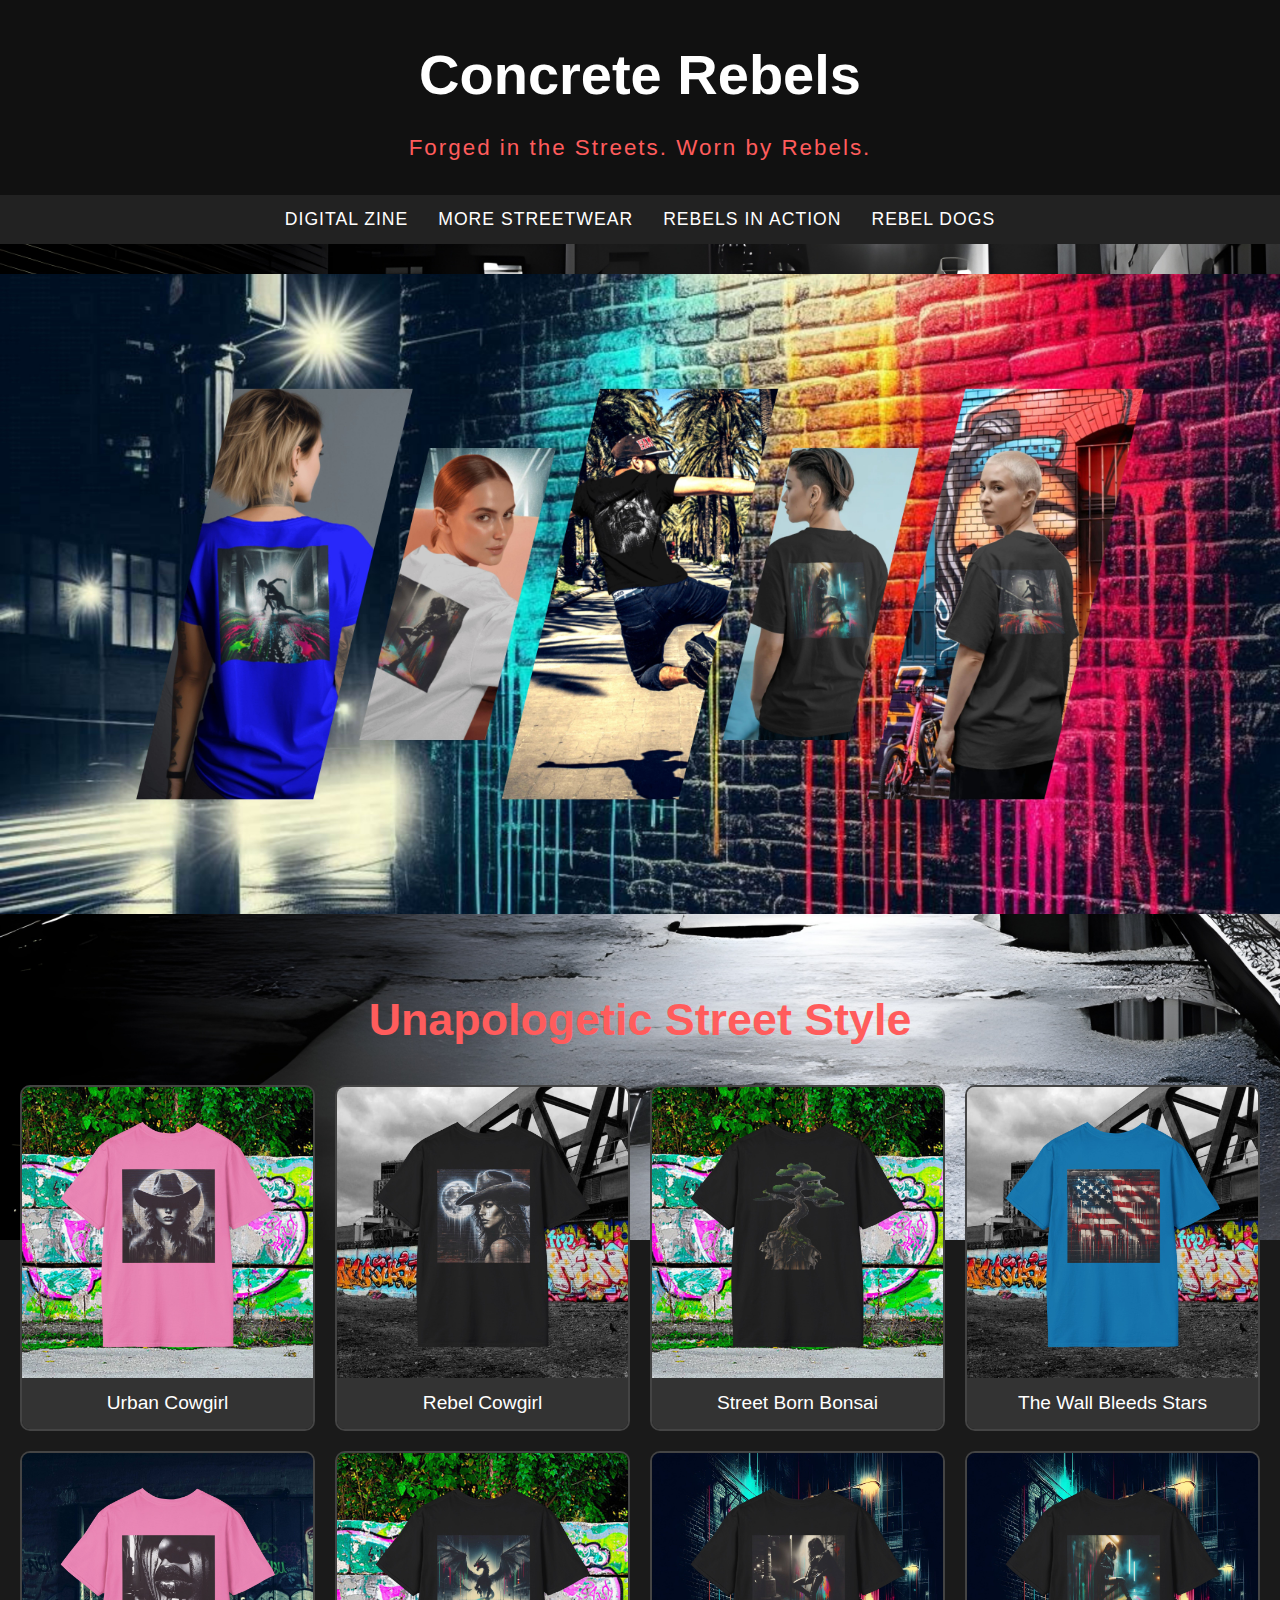
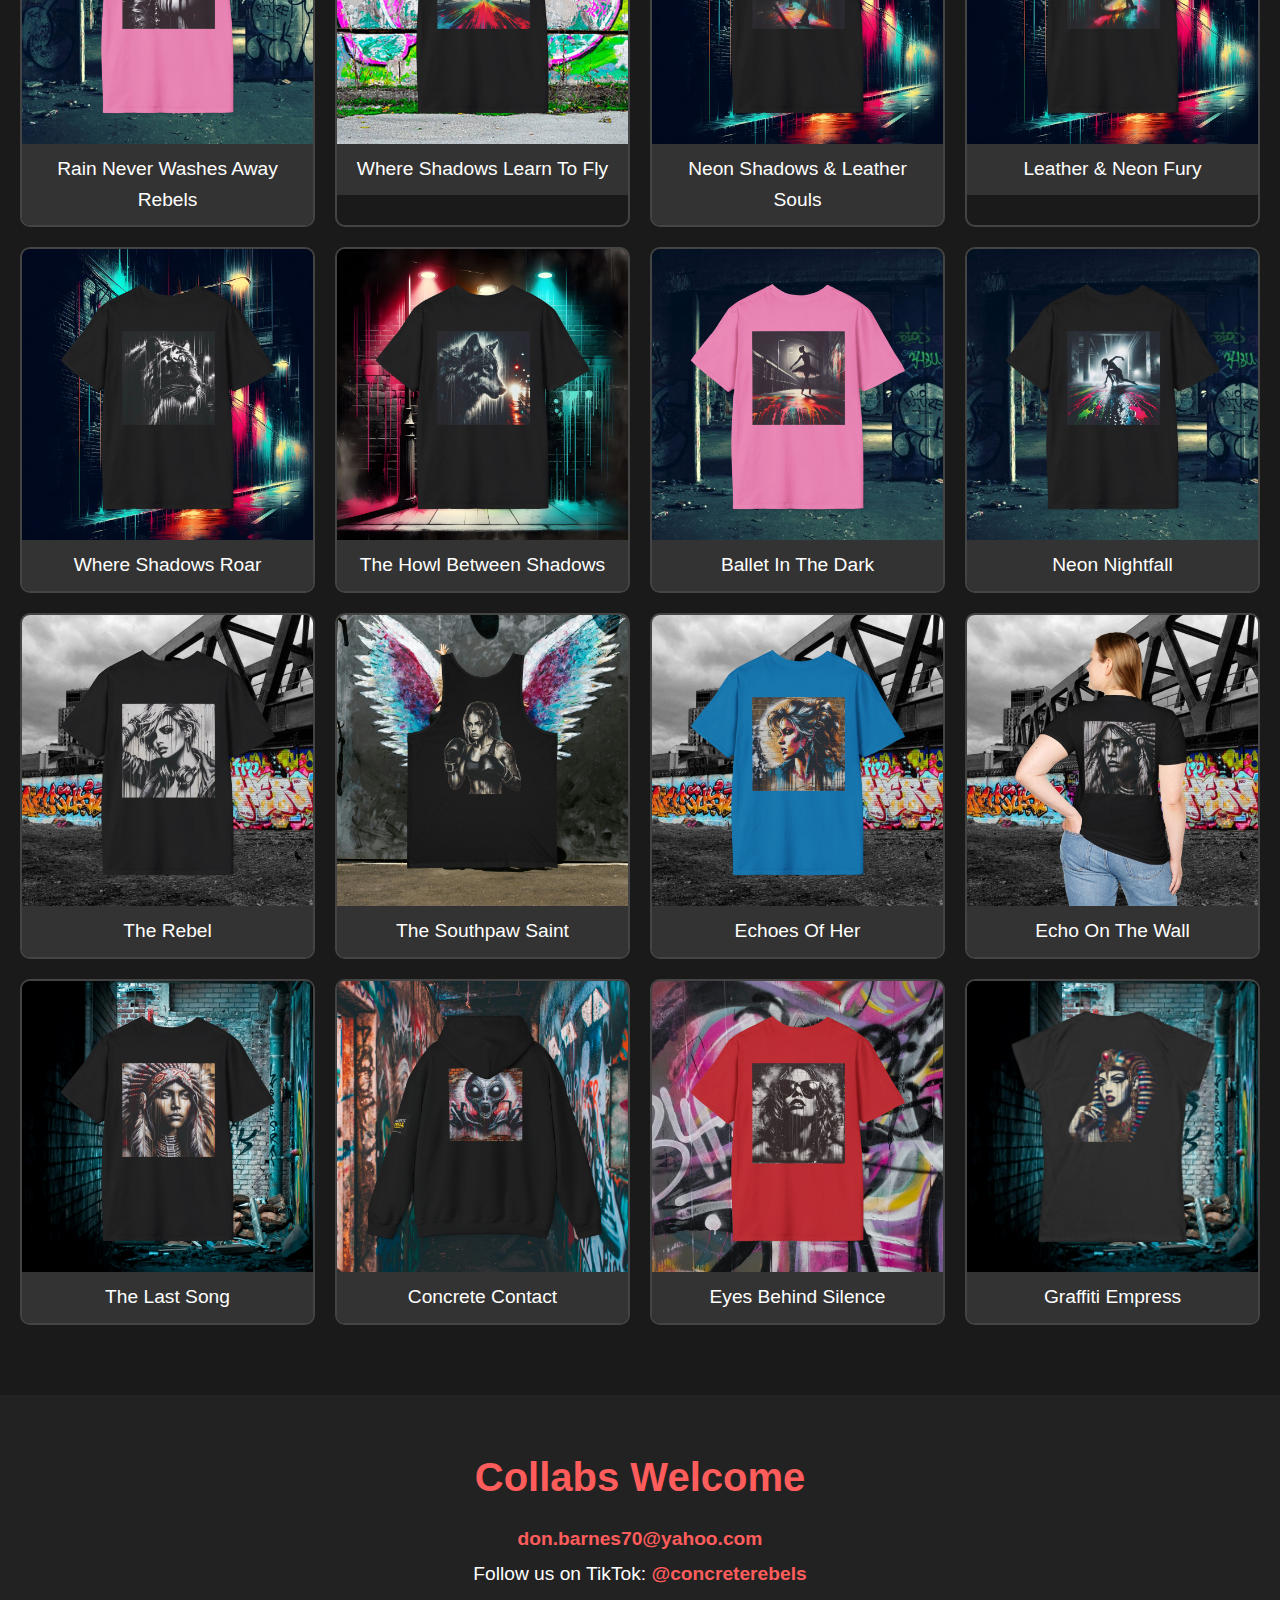
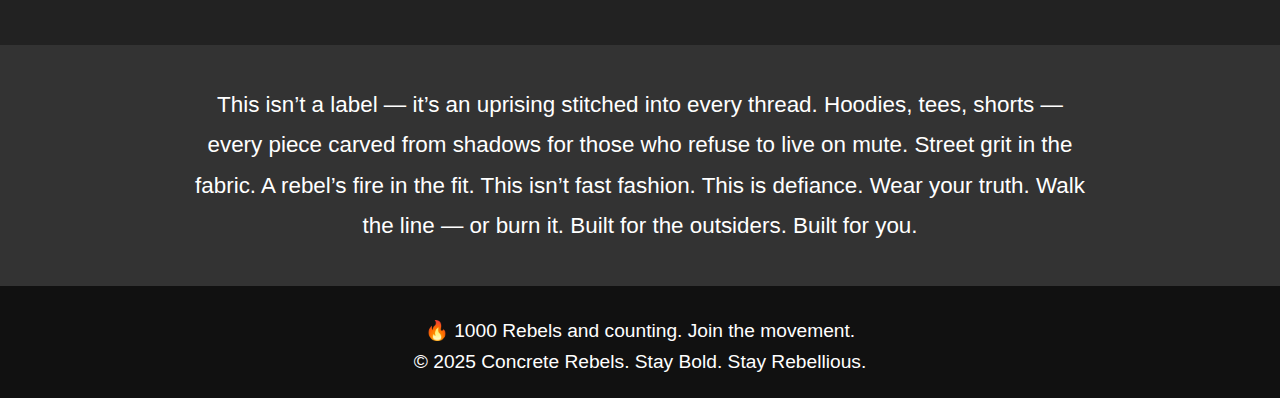
<file: index.html>
<!DOCTYPE html>
<html lang="en">
<head>
    <meta charset="UTF-8">
    <meta name="viewport" content="width=device-width, initial-scale=1.0">
    <meta name="description" content="Concrete Rebels - Streetwear forged in rebellion. Unapologetic designs for those who carve their own path. Be bold. Be different. Be a Concrete Rebel.">
    <title>Concrete Rebels | Streetwear with Attitude</title>
    <link rel="stylesheet" href="styles.css">
</head>
<body>
<header>
    <h1>Concrete Rebels</h1>
    <p class="tagline">Forged in the Streets. Worn by Rebels.</p>
</header>

<nav>
    <ul>
        
        <li><a href="/magazine.html" target="_self">Digital Zine</a></li>        
             
        <li><a href="https://concreterebels.printify.me" target="_blank">More Streetwear</a></li>
        <li><a href="/rebels.html" target="_self">Rebels in Action</a></li> 
        <li><a href="/rebeldogs.html" target="_self">Rebel Dogs</a></li>        
       
    </ul>
</nav>
<div class="banner">
    <img src="images/banner.jpg" alt="Concrete Rebels Banner">
</div>

<section class="product-section">
    <h2>Unapologetic Street Style</h2>
    <div class="product-grid">

       <a href="https://concreterebels.printify.me/product/20029038/urban-cowgirl-graffiti-meets-the-wild-west" class="product-card" target="_blank">
         <img src="images/urbancowgirl.jpg" alt="Urban Cowgirl">
         <p>Urban Cowgirl</p>
         </a>  
        
        <a href="https://concreterebels.printify.me/product/20028592/rebel-cowgirl-wild-west-meets-street-art" class="product-card" target="_blank">
         <img src="images/cowgirl.jpg" alt="Rebel Cowgirl">
         <p>Rebel Cowgirl</p>
         </a>  
              
        
        <a href="https://concreterebels.printify.me/product/19856367/street-born-bonsai-roots-in-the-ruins" class="product-card" target="_blank">
         <img src="images/bonsai.jpg" alt="Street Born Bonsai">
         <p>Street Born Bonsai</p>
         </a>

         <a href="https://concreterebels.printify.me/product/19742958/thewallbleedsstars" class="product-card" target="_blank">
         <img src="images/starsblue.jpg" alt="The Wall Bleeds Stars">
         <p>The Wall Bleeds Stars</p>
         </a>
                
         <a href="https://concreterebels.printify.me/product/19673051/rain-never-washes-away-rebels" class="product-card" target="_blank">
            <img src="images/rain-never-washes-away-rebels.jpg" alt="Rain Never Washes Away Rebels">
            <p>Rain Never Washes Away Rebels</p>
        </a>

        <a href="https://concreterebels.printify.me/product/19673415/where-shadows-learn-to-fly" class="product-card" target="_blank">
            <img src="images/shadowsfly.jpg" alt="Where Shadows Learn To Fly">
            <p>Where Shadows Learn To Fly</p>
        </a>
        
         <a href="https://concreterebels.printify.me/product/19617058/neon-shadows-and-amp-leather-souls" class="product-card" target="_blank">
            <img src="images/neon-shadows-leather-souls.jpg" alt="Neon Shadows & Leather Souls">
            <p>Neon Shadows & Leather Souls</p>
        </a>

        <a href="https://concreterebels.printify.me/product/19617013/leather-and-amp-neon-fury" class="product-card" target="_blank">
            <img src="images/leather-neon-fury.jpg" alt="Leather & Neon Fury">
            <p>Leather & Neon Fury</p>
        </a>

        <a href="https://concreterebels.printify.me/product/19616720/where-shadows-roar" class="product-card" target="_blank">
            <img src="images/where-shadows-roar.jpg" alt="Where Shadows Roar">
            <p>Where Shadows Roar</p>
        </a>

        <a href="https://concreterebels.printify.me/product/19616629/the-howl-between-shadows" class="product-card" target="_blank">
            <img src="images/the-howl-between-shadows.jpg" alt="The Howl Between Shadows">
            <p>The Howl Between Shadows</p>
        </a>

        <a href="https://concreterebels.printify.me/product/19568537/ballet-in-the-dark-where-grace-meets-the-streets" class="product-card" target="_blank">
            <img src="images/ballet-in-the-dark-where-grace-meets-the-streets.jpg" alt="Ballet In The Dark">
            <p>Ballet In The Dark</p>
        </a>

        <a href="https://concreterebels.printify.me/product/19568478/neon-nightfall-where-shadows-meet-the-dance" class="product-card" target="_blank">
            <img src="images/neon-nightfall-where-shadows-meet-the-dance.jpg" alt="Neon Nightfall">
            <p>Neon Nightfall</p>
        </a>

        <a href="https://concreterebels.printify.me/product/19481759/the-rebel" class="product-card" target="_blank">
            <img src="images/the-rebel.jpg" alt="The Rebel">
            <p>The Rebel</p>
        </a>

        <a href="https://concreterebels.printify.me/product/19481570/the-southpaw-saint" class="product-card" target="_blank">
            <img src="images/the-southpaw-saint.jpg" alt="The Southpaw Saint">
            <p>The Southpaw Saint</p>
        </a>

        <a href="https://concreterebels.printify.me/product/19458407/echoes-of-her" class="product-card" target="_blank">
            <img src="images/echoes-of-her.jpg" alt="Echoes Of Her">
            <p>Echoes Of Her</p>
        </a>

        <a href="https://concreterebels.printify.me/product/19434884/echo-on-the-wall" class="product-card" target="_blank">
            <img src="images/echo-on-the-wall.jpg" alt="Echo On The Wall">
            <p>Echo On The Wall</p>
        </a>

        <a href="https://concreterebels.printify.me/product/19434994/the-last-song" class="product-card" target="_blank">
            <img src="images/the-last-song.jpg" alt="The Last Song">
            <p>The Last Song</p>
        </a>

        <a href="https://concreterebels.printify.me/product/19430478/concrete-contact" class="product-card" target="_blank">
            <img src="images/concrete-contact.jpg" alt="Concrete Contact">
            <p>Concrete Contact</p>
        </a>

        <a href="https://concreterebels.printify.me/product/19452658/eyes-behind-silence" class="product-card" target="_blank">
            <img src="images/eyes-behind-silence.jpg" alt="Eyes Behind Silence">
            <p>Eyes Behind Silence</p>
        </a>

        <a href="https://concreterebels.printify.me/product/19334187/graffiti-empress" class="product-card" target="_blank">
            <img src="images/graffiti-empress.jpg" alt="Graffiti Empress">
            <p>Graffiti Empress</p>
        </a>

    </div>
</section>

<section id="contact">
    <h2>Collabs Welcome</h2>
    <p><a href="mailto:don.barnes70@yahoo.com">don.barnes70@yahoo.com</a></p>
    <p>Follow us on TikTok: <a href="https://www.tiktok.com/@concreterebels" target="_blank">@concreterebels</a></p>
</section>

<section class="brand-statement">
    <p>This isn’t a label — it’s an uprising stitched into every thread.
Hoodies, tees, shorts — every piece carved from shadows for those who refuse to live on mute.
Street grit in the fabric. A rebel’s fire in the fit.
This isn’t fast fashion.
This is defiance.
Wear your truth.
Walk the line — or burn it.
Built for the outsiders.
Built for you.</p>
</section>

<footer>
   <p>🔥 1000 Rebels and counting. Join the movement.</p>    
   &copy; 2025 Concrete Rebels. Stay Bold. Stay Rebellious.
</footer>

</body>
</html>
</file>
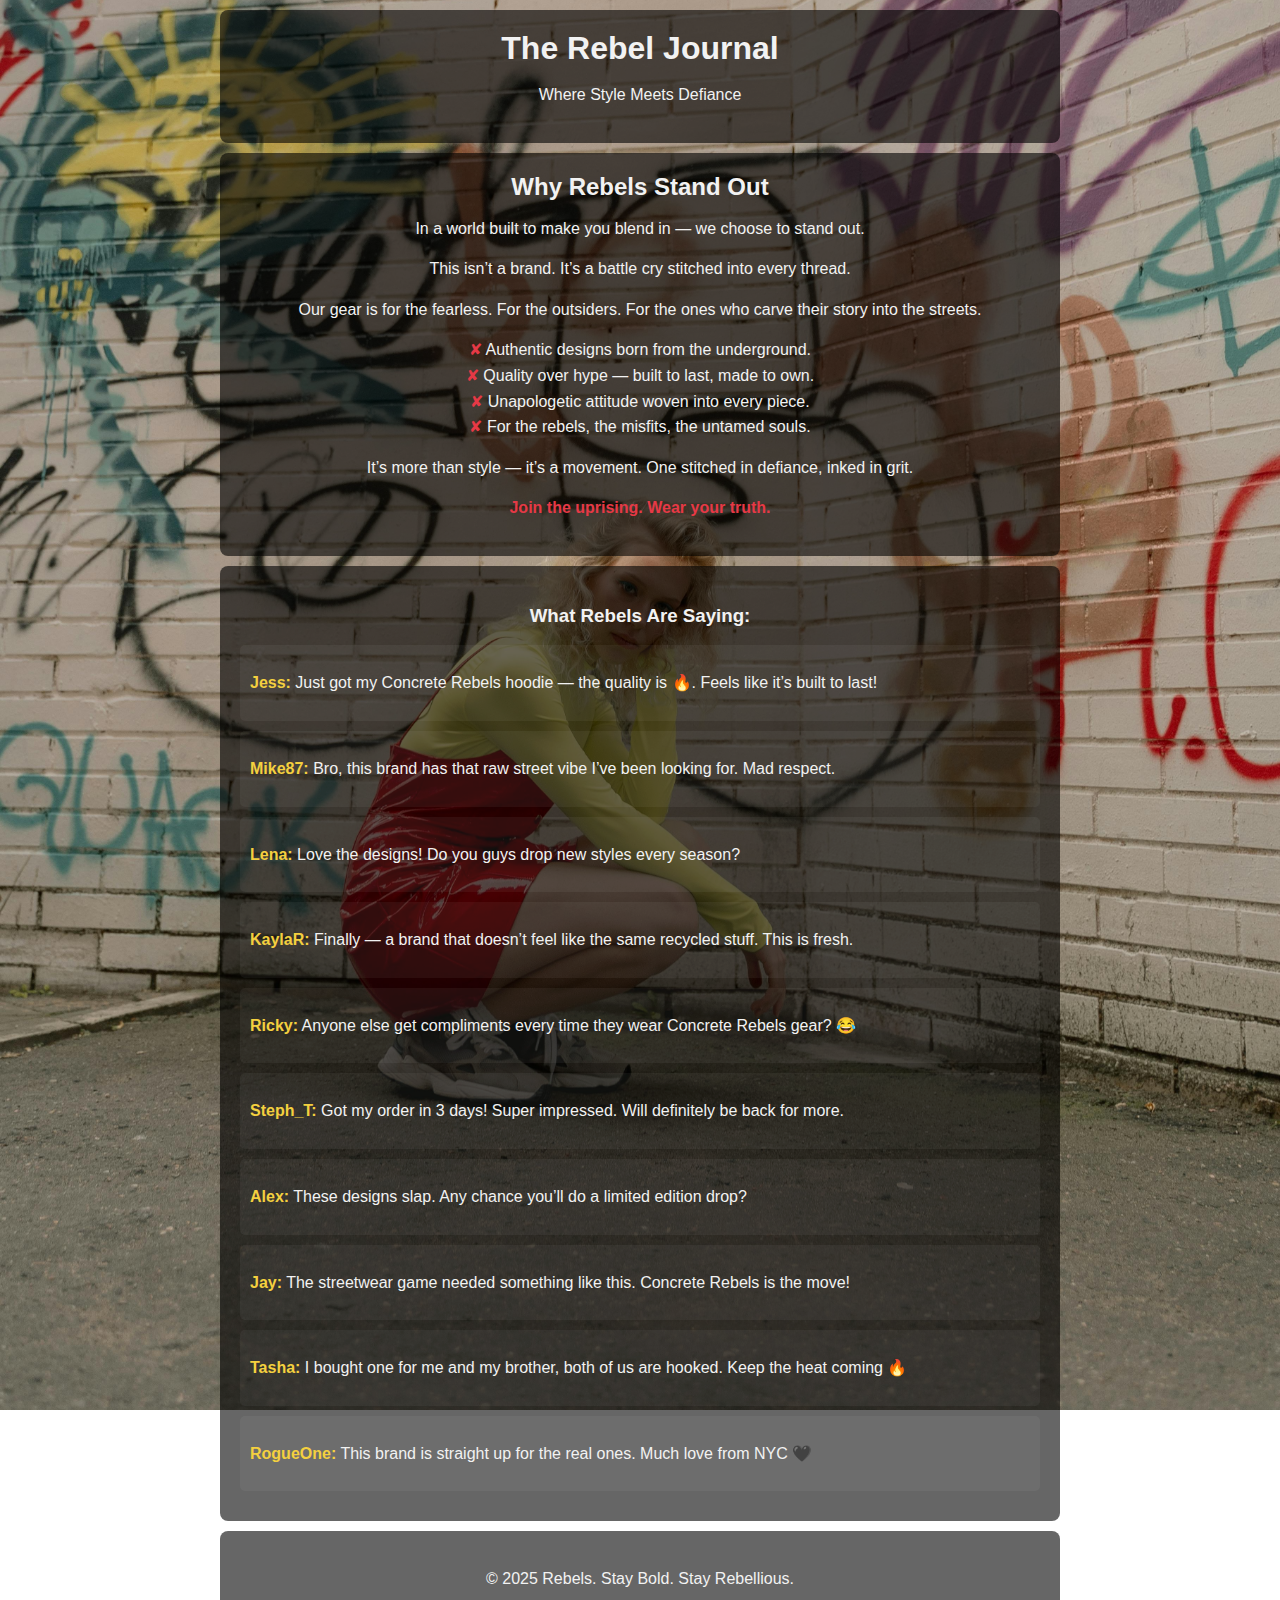
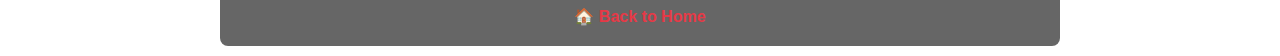
<file: blog.html>
<!DOCTYPE html>
<html lang="en">
<head>
    <meta charset="UTF-8">
    <meta name="viewport" content="width=device-width, initial-scale=1.0">
    <meta name="description" content="Concrete Rebels - Unleashing raw style and rebellion in urban fashion. Be bold. Be different. Be a Rebel.">
    <title>Concrete Rebels — Style Born in Rebellion</title>
    <style>
        body {
            margin: 0;
            padding: 0;
            background: url('images/blogbackground.jpg') no-repeat center center fixed;
            background-size: cover;
            color: #f2f2f2;
            font-family: 'Arial', sans-serif;
            text-align: center;
        }
        header, section, footer {
            background: rgba(0, 0, 0, 0.6);
            padding: 20px;
            margin: 10px auto;
            border-radius: 8px;
            max-width: 800px;
        }
        h1, h2 {
            margin: 0 0 15px 0;
        }
        p, ul {
            margin: 15px 0;
            line-height: 1.6;
        }
        ul {
            list-style: none;
            padding: 0;
        }
        ul li::before {
            content: "✘ ";
            color: #e63946;
        }
        a {
            color: #e63946;
            text-decoration: none;
            font-weight: bold;
        }
        a:hover {
            text-decoration: underline;
        }
        .comment {
            background: rgba(255, 255, 255, 0.05);
            padding: 10px;
            margin: 10px 0;
            border-radius: 5px;
            text-align: left;
        }
        .comment strong {
            color: #f4d03f;
        }
        .home-link {
            display: block;
            margin-top: 10px;
        }
    </style>
</head>
<body>

<header>
    <h1>The Rebel Journal</h1>
    <p class="tagline">Where Style Meets Defiance</p>
</header>

<section>
    <h2>Why Rebels Stand Out</h2>
    <p>In a world built to make you blend in — we choose to stand out.</p>
    <p>This isn’t a brand. It’s a battle cry stitched into every thread.</p>
    <p>Our gear is for the fearless. For the outsiders. For the ones who carve their story into the streets.</p>

    <ul>
        <li>Authentic designs born from the underground.</li>
        <li>Quality over hype — built to last, made to own.</li>
        <li>Unapologetic attitude woven into every piece.</li>
        <li>For the rebels, the misfits, the untamed souls.</li>
    </ul>

    <p>It’s more than style — it’s a movement. One stitched in defiance, inked in grit.</p>
    <p class="call-to-action"><a href="https://concreterebels.printify.me" target="_blank">Join the uprising. Wear your truth.</a></p>
</section>

<section id="comments">
    <h3>What Rebels Are Saying:</h3>

    <div class="comment"><p><strong>Jess:</strong> Just got my Concrete Rebels hoodie — the quality is 🔥. Feels like it’s built to last!</p></div>
    <div class="comment"><p><strong>Mike87:</strong> Bro, this brand has that raw street vibe I’ve been looking for. Mad respect.</p></div>
    <div class="comment"><p><strong>Lena:</strong> Love the designs! Do you guys drop new styles every season?</p></div>
    <div class="comment"><p><strong>KaylaR:</strong> Finally — a brand that doesn’t feel like the same recycled stuff. This is fresh.</p></div>
    <div class="comment"><p><strong>Ricky:</strong> Anyone else get compliments every time they wear Concrete Rebels gear? 😂</p></div>
    <div class="comment"><p><strong>Steph_T:</strong> Got my order in 3 days! Super impressed. Will definitely be back for more.</p></div>
    <div class="comment"><p><strong>Alex:</strong> These designs slap. Any chance you’ll do a limited edition drop?</p></div>
    <div class="comment"><p><strong>Jay:</strong> The streetwear game needed something like this. Concrete Rebels is the move!</p></div>
    <div class="comment"><p><strong>Tasha:</strong> I bought one for me and my brother, both of us are hooked. Keep the heat coming 🔥</p></div>
    <div class="comment"><p><strong>RogueOne:</strong> This brand is straight up for the real ones. Much love from NYC 🖤</p></div>

</section>

<footer>
    <p>&copy; 2025 Rebels. Stay Bold. Stay Rebellious.</p>
    <a class="home-link" href="index.html">🏠 Back to Home</a>
</footer>

</body>
</html>
</file>
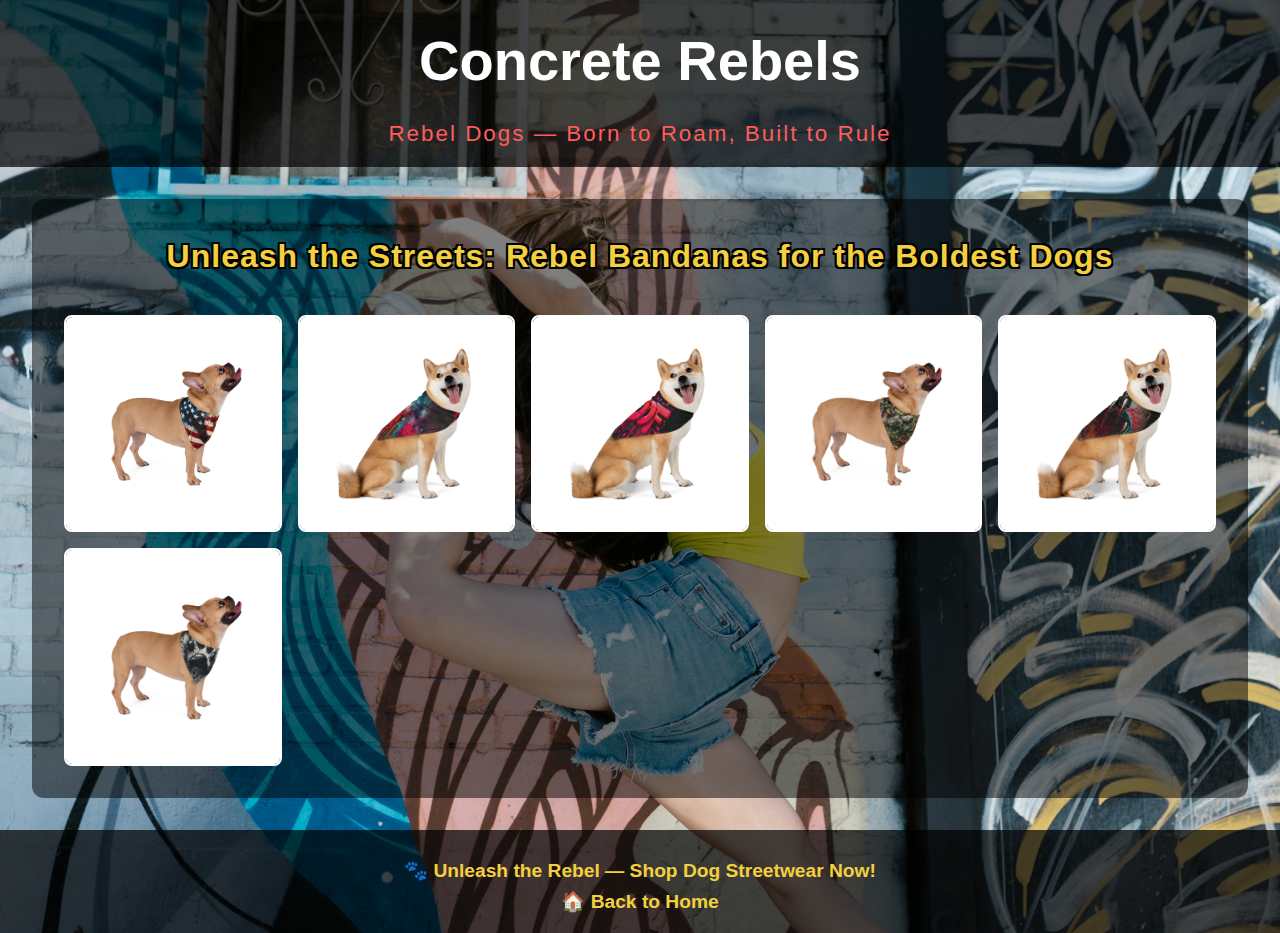
<file: rebeldogs.html>
<!DOCTYPE html>
<html lang="en">
<head>
    <meta charset="UTF-8">
    <meta name="viewport" content="width=device-width, initial-scale=1.0">
    <meta name="description" content="Concrete Rebels - Rebel Dogs Unleashed. Street dogs, street style, pure attitude.">
    <title>Rebel Dogs | Concrete Rebels</title>
    <link rel="stylesheet" href="styles.css">
    <style>
        body {
            background: url('/images/grafback.jpg') no-repeat center center;
            background-size: cover;
            background-attachment: scroll;
            margin: 0;
            padding: 0;
            font-family: Arial, sans-serif;
            color: white;
            min-height: 100vh;
            display: flex;
            flex-direction: column;
        }

        header, footer {
            background: rgba(0, 0, 0, 0.7);
            padding: 1rem;
            text-align: center;
        }

        .tagline {
            margin: 0;
            font-size: 1.2rem;
        }

        .rebels-dogs {
            padding: 2rem;
            background: rgba(0, 0, 0, 0.5);
            margin: 2rem;
            border-radius: 12px;
            text-align: center;
        }

        .graffiti-heading {
            font-size: 2rem;
            margin-bottom: 2rem;
            font-family: 'Impact', 'Arial Black', sans-serif;
            color: #f4d03f;
            text-shadow: 2px 2px 0 #000, -2px -2px 0 #000, 2px -2px 0 #000, -2px 2px 0 #000;
            letter-spacing: 1px;
        }

        .dogs-images-grid {
            display: grid;
            grid-template-columns: repeat(auto-fit, minmax(200px, 1fr));
            gap: 1rem;
        }

        .dog-img img {
            width: 100%;
            height: auto;
            display: block;
            border: 2px solid #fff;
            border-radius: 8px;
            transition: transform 0.3s ease;
        }

        .dog-img img:hover {
            transform: scale(1.05);
        }

        footer a {
            color: #f4d03f;
            text-decoration: none;
            font-weight: bold;
        }

        footer a:hover {
            text-decoration: underline;
        }

        @media (max-width: 768px) {
            body {
                background-attachment: scroll;
                background-size: cover;
            }

            .rebels-dogs {
                margin: 1rem;
                padding: 1rem;
            }
        }
    </style>
</head>
<body>

<header>
    <h1>Concrete Rebels</h1>
    <p class="tagline">Rebel Dogs — Born to Roam, Built to Rule</p>
</header>

<section id="rebels-dogs" class="rebels-dogs">
    <h2 class="graffiti-heading">Unleash the Streets: Rebel Bandanas for the Boldest Dogs</h2>

    <div class="dogs-images-grid">

        <div class="dog-img">
            <a href="https://concreterebels.printify.me/product/19856919/ruff-rebellion-street-flag-bandana" target="_blank">
                <img src="/images/ruff.jpg" alt="Ruff Rebellion Bandana">
            </a>
        </div>

        <div class="dog-img">
            <a href="https://concreterebels.printify.me/product/19857123/neon-drip-rebellion-street-dog-bandana" target="_blank">
                <img src="/images/neon.jpg" alt="Neon Drip Rebellion Bandana">
            </a>
        </div>

        <div class="dog-img">
            <a href="https://concreterebels.printify.me/product/19857222/neon-woof-streetlight-pink-bandana" target="_blank">
                <img src="/images/woof.jpg" alt="Neon Woof Streetlight Bandana">
            </a>
        </div>

        <div class="dog-img">
            <a href="https://concreterebels.printify.me/product/19857335/urban-jungle-camo-drip-dog-bandana" target="_blank">
                <img src="/images/jungle.jpg" alt="Urban Jungle Camo Drip Bandana">
            </a>
        </div>

        <div class="dog-img">
            <a href="https://concreterebels.printify.me/product/19857531/street-claw-rebel-dog-bandana" target="_blank">
                <img src="/images/claw.jpg" alt="Street Claw Rebel Bandana">
            </a>
        </div>

        <div class="dog-img">
            <a href="https://concreterebels.printify.me/product/19857719/pawblast-street-splatter-bandana" target="_blank">
                <img src="/images/pawblast.jpg" alt="Pawblast Street Splatter Bandana">
            </a>
        </div>

    </div>
</section>

<footer>
    <p><a href="https://concreterebels.printify.me" target="_blank">🐾 Unleash the Rebel — Shop Dog Streetwear Now!</a></p>
    <a class="home-link" href="index.html">🏠 Back to Home</a>
</footer>

</body>
</html>
</file>
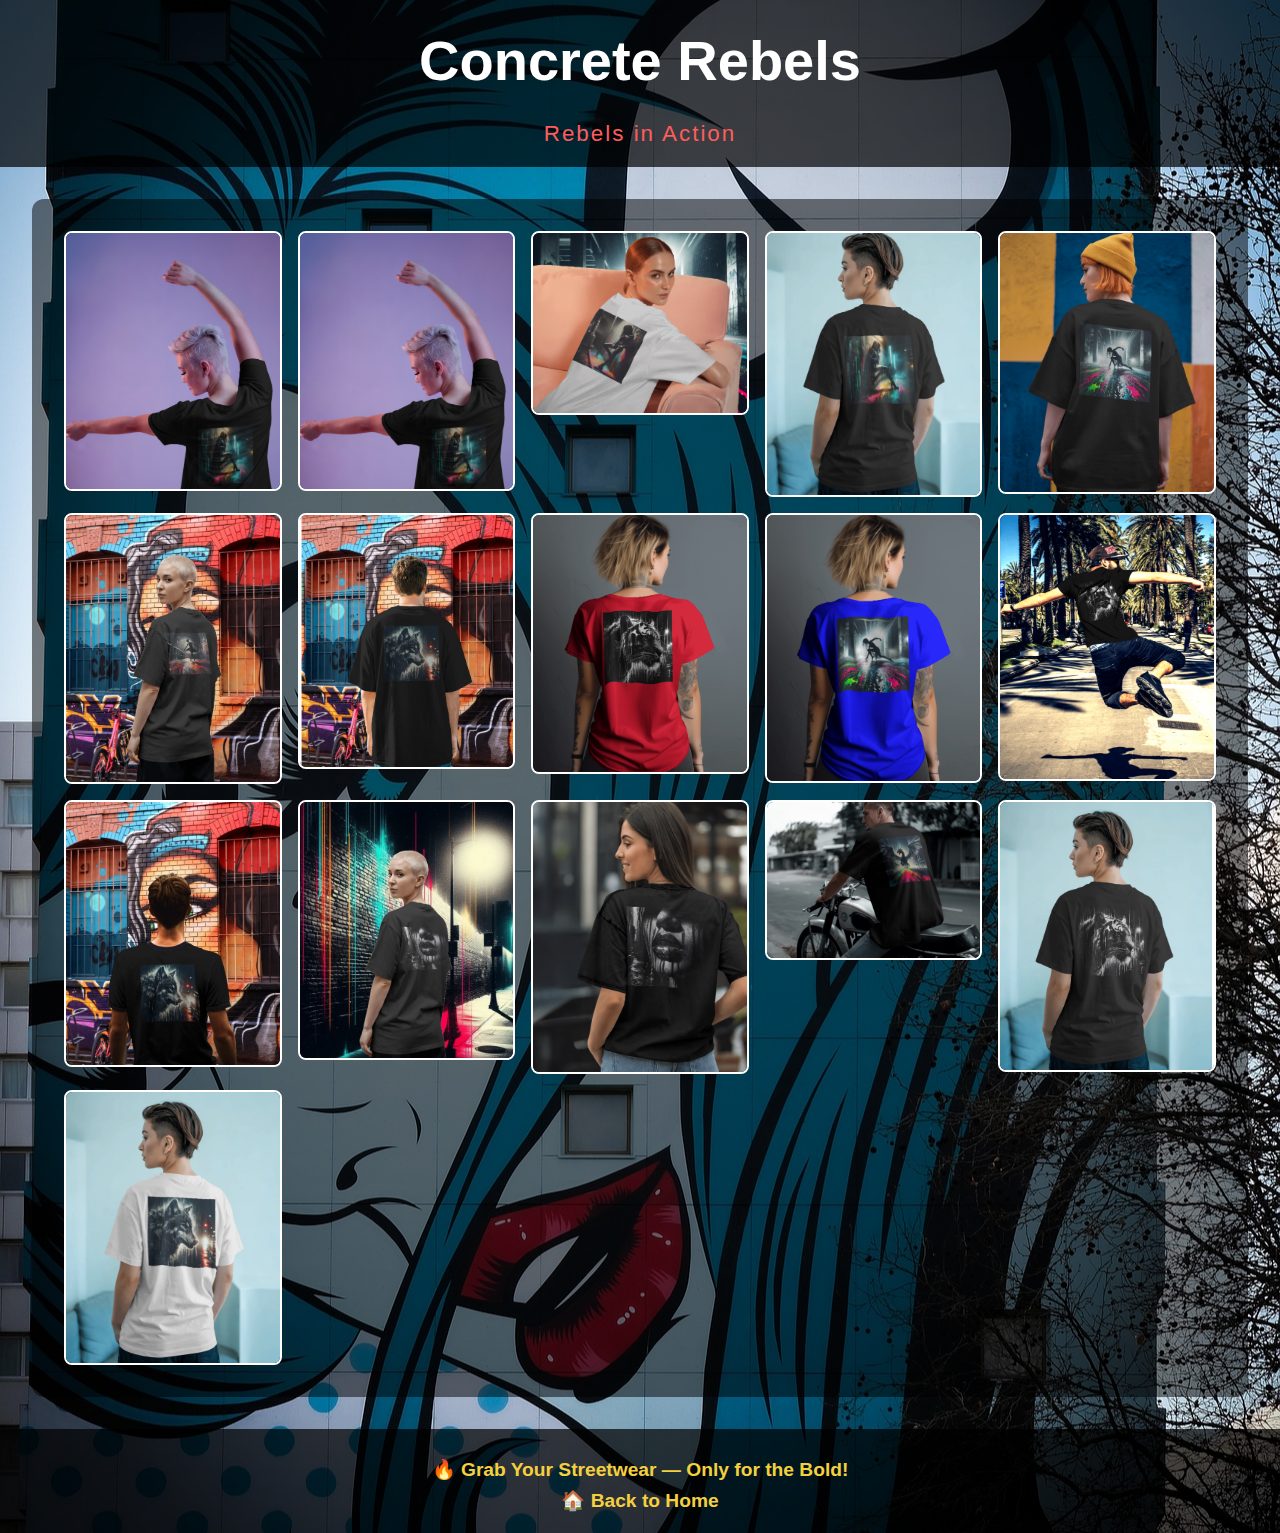
<file: rebels.html>
<!DOCTYPE html>
<html lang="en">
<head>
    <meta charset="UTF-8">
    <meta name="viewport" content="width=device-width, initial-scale=1.0">
    <meta name="description" content="Concrete Rebels - Real Rebels in Action. See the streetwear, the vibe, the movement.">
    <title>Rebels in Action | Concrete Rebels</title>
    <link rel="stylesheet" href="styles.css">
    <style>
        body {
            background: url('/images/rebelbackground.jpg') no-repeat center center;
            background-size: cover;
            background-attachment: scroll;
            margin: 0;
            padding: 0;
            font-family: Arial, sans-serif;
            color: white;
            min-height: 100vh;
            display: flex;
            flex-direction: column;
        }

        header, footer {
            background: rgba(0, 0, 0, 0.7);
            padding: 1rem;
            text-align: center;
        }

        .tagline {
            margin: 0;
            font-size: 1.2rem;
        }

        .rebels-action {
            padding: 2rem;
            background: rgba(0, 0, 0, 0.5);
            margin: 2rem;
            border-radius: 12px;
        }

        .action-images-grid {
            display: grid;
            grid-template-columns: repeat(auto-fit, minmax(200px, 1fr));
            gap: 1rem;
        }

        .action-img img {
            width: 100%;
            height: auto;
            display: block;
            border: 2px solid #fff;
            border-radius: 8px;
        }

        footer a {
            color: #f4d03f;
            text-decoration: none;
            font-weight: bold;
        }

        footer a:hover {
            text-decoration: underline;
        }

        @media (max-width: 768px) {
            body {
                background-attachment: scroll;
                background-size: cover;
            }

            .rebels-action {
                margin: 1rem;
                padding: 1rem;
            }
        }
    </style>
</head>
<body>

<header>
    <h1>Concrete Rebels</h1>
    <p class="tagline">Rebels in Action</p>
</header>

<section id="rebels-action" class="rebels-action">
    
    <div class="action-images-grid">
        
        <div class="action-img"><img src="/images/IMG_3830.jpg" alt="Rebel in Action 1"></div>       
        <div class="action-img"><img src="/images/IMG_3830.jpg" alt="Rebel in Action 2"></div>
        <div class="action-img"><img src="/images/IMG_3831.jpg" alt="Rebel in Action 3"></div>
        <div class="action-img"><img src="/images/IMG_3833.jpg" alt="Rebel in Action 4"></div>
        <div class="action-img"><img src="/images/IMG_3837.jpg" alt="Rebel in Action 5"></div>
        <div class="action-img"><img src="/images/IMG_3841.jpg" alt="Rebel in Action 6"></div>
        <div class="action-img"><img src="/images/IMG_3842.jpg" alt="Rebel in Action 7"></div>
        <div class="action-img"><img src="/images/IMG_3843.jpg" alt="Rebel in Action 8"></div>
        <div class="action-img"><img src="/images/IMG_3844.jpg" alt="Rebel in Action 9"></div>
        <div class="action-img"><img src="/images/IMG_3845.jpg" alt="Rebel in Action 10"></div>
        <div class="action-img"><img src="/images/IMG_3846.jpg" alt="Rebel in Action 11"></div>
        <div class="action-img"><img src="/images/IMG_3852.jpg" alt="Rebel in Action 12"></div>
        <div class="action-img"><img src="/images/IMG_3853.jpg" alt="Rebel in Action 13"></div>
        <div class="action-img"><img src="/images/IMG_3854.jpg" alt="Rebel in Action 14"></div>
        <div class="action-img"><img src="/images/IMG_3828.jpg" alt="Rebel in Action 15"></div>
        <div class="action-img"><img src="/images/IMG_3829.jpg" alt="Rebel in Action 16"></div>
    </div>
</section>

<footer>
    <p><a href="https://concreterebels.printify.me" target="_blank">🔥 Grab Your Streetwear — Only for the Bold!</a></p>
    <a class="home-link" href="index.html">🏠 Back to Home</a>
</footer>

</body>
</html>
</file>
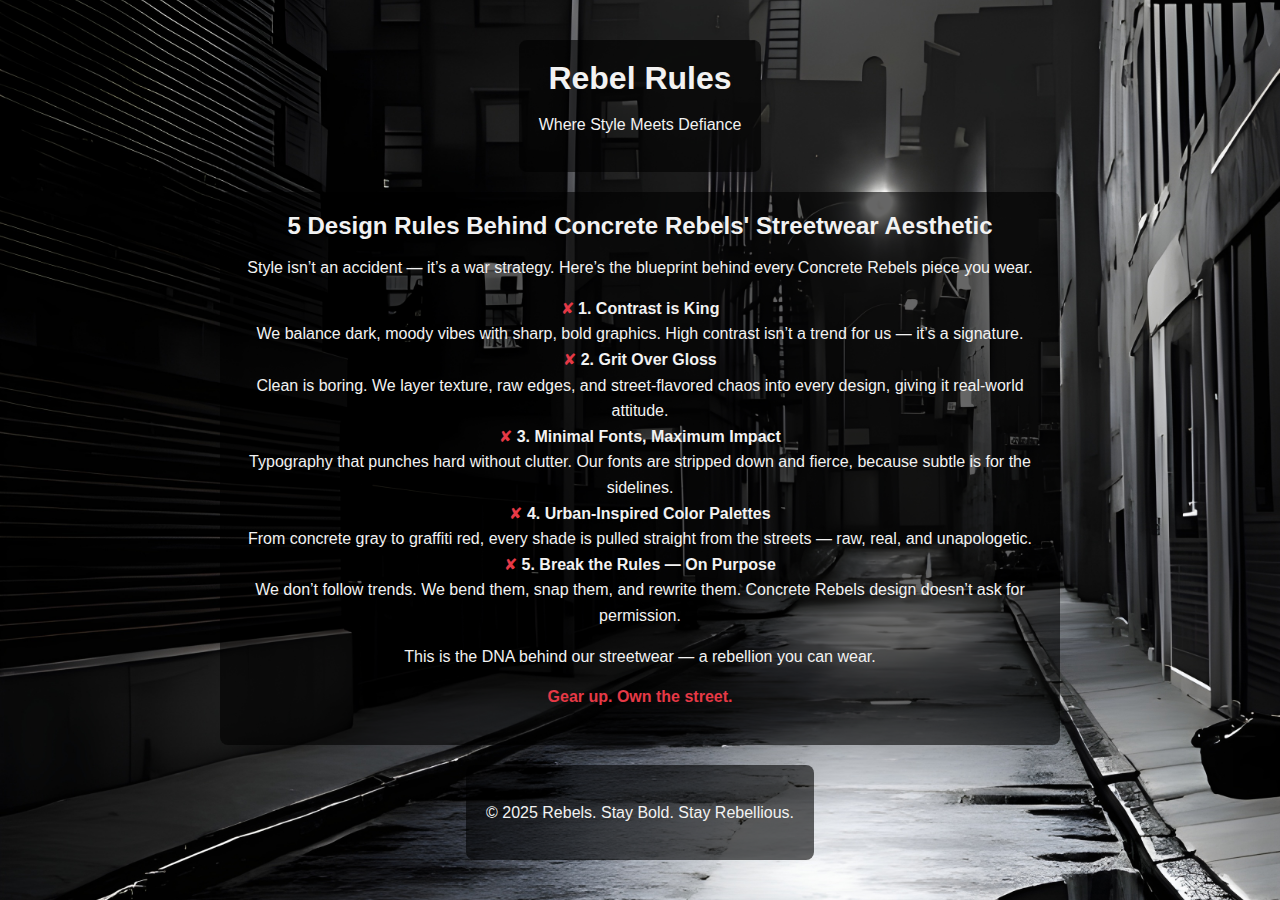
<file: rules.html>
<!DOCTYPE html>
<html lang="en">
<head>
    <meta charset="UTF-8">
    <meta name="viewport" content="width=device-width, initial-scale=1.0">
    <meta name="description" content="Concrete Rebels - Unleashing raw style and rebellion in urban fashion. Be bold. Be different. Be a Rebel.">
    <title>5 Design Rules Behind Concrete Rebels' Streetwear Aesthetic</title>
    <style>
        body {
            margin: 0;
            padding: 0;
            background: url('images/bg.jpg') no-repeat center center fixed;
            background-size: cover;
            color: #f2f2f2;
            font-family: 'Arial', sans-serif;
            text-align: center;
            display: flex;
            flex-direction: column;
            justify-content: center;
            align-items: center;
            min-height: 100vh;
        }
        header, section, footer {
            background: rgba(0, 0, 0, 0.6);
            padding: 20px;
            margin: 10px;
            border-radius: 8px;
            max-width: 800px;
        }
        h1, h2 {
            margin: 0 0 15px 0;
        }
        p, ul {
            margin: 15px 0;
            line-height: 1.6;
        }
        ul {
            list-style: none;
            padding: 0;
        }
        ul li::before {
            content: "✘ ";
            color: #e63946;
        }
        a {
            color: #e63946;
            text-decoration: none;
            font-weight: bold;
        }
        a:hover {
            text-decoration: underline;
        }
    </style>
</head>
<body>

<header>
    <h1>Rebel Rules</h1>
    <p class="tagline">Where Style Meets Defiance</p>
</header>

<section>
    <h2>5 Design Rules Behind Concrete Rebels' Streetwear Aesthetic</h2>
    <p>Style isn’t an accident — it’s a war strategy. Here’s the blueprint behind every Concrete Rebels piece you wear.</p>

    <ul>
        <li><strong>1. Contrast is King</strong>  
        <br>We balance dark, moody vibes with sharp, bold graphics. High contrast isn’t a trend for us — it’s a signature.</li>

        <li><strong>2. Grit Over Gloss</strong>  
        <br>Clean is boring. We layer texture, raw edges, and street-flavored chaos into every design, giving it real-world attitude.</li>

        <li><strong>3. Minimal Fonts, Maximum Impact</strong>  
        <br>Typography that punches hard without clutter. Our fonts are stripped down and fierce, because subtle is for the sidelines.</li>

        <li><strong>4. Urban-Inspired Color Palettes</strong>  
        <br>From concrete gray to graffiti red, every shade is pulled straight from the streets — raw, real, and unapologetic.</li>

        <li><strong>5. Break the Rules — On Purpose</strong>  
        <br>We don’t follow trends. We bend them, snap them, and rewrite them. Concrete Rebels design doesn’t ask for permission.</li>
    </ul>

    <p>This is the DNA behind our streetwear — a rebellion you can wear.</p>
    <p class="call-to-action"><a href="https://concreterebels.printify.me" target="_blank">Gear up. Own the street.</a></p>
</section>

<footer>
    <p>&copy; 2025 Rebels. Stay Bold. Stay Rebellious.</p>
</footer>

</body>
</html>
</file>
<file: styles.css>
/* General reset for body, margin, and padding */
* {
    margin: 0;
    padding: 0;
    box-sizing: border-box;
}

/* Basic body styling */
body {
    font-family: 'Arial', sans-serif;
    background: #1a1a1a url('images/bg.jpg') no-repeat center center fixed;
    background-size: cover;
    color: #fff;
    line-height: 1.6;
    margin: 0;
    position: relative;
    z-index: 0;
}
/* Header */
header {
    background-color: #111;
    color: #fff;
    padding: 30px 0;
    text-align: center;
    position: relative;
}

header h1 {
    font-size: 3.5em;
    margin-bottom: 10px;
}

header .tagline {
    font-size: 1.4em;
    font-weight: lighter;
    letter-spacing: 2px;
    color: #ff5c5c;
}

/* Navbar */
nav {
    background-color: #222;
    text-align: center;
    padding: 10px 0;
}

nav ul {
    list-style-type: none;
    display: inline-flex;
    gap: 30px;
}

nav ul li {
    display: inline;
}

nav ul li a {
    color: #fff;
    text-decoration: none;
    font-size: 1.1em;
    text-transform: uppercase;
    letter-spacing: 1px;
    transition: color 0.3s ease;
}

nav ul li a:hover {
    color: #ff5c5c;
}

/* Banner Section */
.banner img {
    width: 100%;
    height: auto;
    display: block;
    margin-top: 30px;
}

/* Product Section */
.product-section {
    text-align: center;
    margin: 50px 0;
    padding: 20px;
}

.product-section h2 {
    font-size: 2.8em;
    color: #ff5c5c;
    margin-bottom: 30px;
}

.product-grid {
    display: grid;
    grid-template-columns: repeat(auto-fill, minmax(250px, 1fr));
    gap: 20px;
    justify-items: center;
}

.product-card {
    display: block;
    color: #fff;
    text-align: center;
    text-decoration: none;
    border: 2px solid #444;
    border-radius: 10px;
    overflow: hidden;
    transition: transform 0.3s ease, border-color 0.3s ease;
}

.product-card:hover {
    transform: translateY(-10px);
    border-color: #ff5c5c;
}

.product-card img {
    width: 100%;
    height: auto;
    display: block;
    object-fit: cover;
}

.product-card p {
    padding: 10px;
    font-size: 1.2em;
    background-color: #333;
}

/* Contact Section */
#contact {
    text-align: center;
    padding: 50px 20px;
    background-color: #222;
}

#contact h2 {
    font-size: 2.5em;
    color: #ff5c5c;
    margin-bottom: 15px;
}

#contact p {
    font-size: 1.2em;
    margin: 5px 0;
}

#contact a {
    color: #ff5c5c;
    text-decoration: none;
    font-weight: bold;
    transition: color 0.3s ease;
}

#contact a:hover {
    color: #fff;
}

/* Brand Statement */
.brand-statement {
    background-color: #333;
    color: #fff;
    text-align: center;
    padding: 40px 20px;
}

.brand-statement p {
    font-size: 1.4em;
    line-height: 1.8;
    max-width: 900px;
    margin: 0 auto;
}

/* Footer */
footer {
    background-color: #111;
    color: #fff;
    text-align: center;
    padding: 20px 0;
    font-size: 1.2em;
}

footer p {
    margin-top: 10px;
}

/* Responsive Design */
@media (max-width: 768px) {
    header h1 {
        font-size: 2.8em;
    }

    header .tagline {
        font-size: 1.2em;
    }

    .product-section h2 {
        font-size: 2.2em;
    }

    .product-grid {
        grid-template-columns: 1fr 1fr;
    }

    .product-card p {
        font-size: 1em;
    }

    .brand-statement p {
        font-size: 1.2em;
    }
}

#comments {
    max-width: 800px;
    margin: 40px auto;
    padding: 20px;
    background-color: rgba(0,0,0,0.6);
    border-radius: 12px;
    box-shadow: 0 0 20px rgba(0,0,0,0.5);
    color: #fff;
    font-family: 'Arial', sans-serif;
}

#comments h3 {
    font-size: 1.8rem;
    margin-bottom: 20px;
    color: #f7c52e;
    text-align: center;
}

.comment {
    background: rgba(255, 255, 255, 0.05);
    border: 1px solid rgba(255,255,255,0.1);
    border-radius: 8px;
    padding: 15px;
    margin-bottom: 15px;
    transition: transform 0.2s ease, box-shadow 0.2s ease;
}

.comment p {
    margin: 0;
    line-height: 1.5;
}

.comment strong {
    color: #f7c52e;
}

.comment:hover {
    transform: translateY(-2px);
    box-shadow: 0 4px 15px rgba(0,0,0,0.7);
}
</file>
